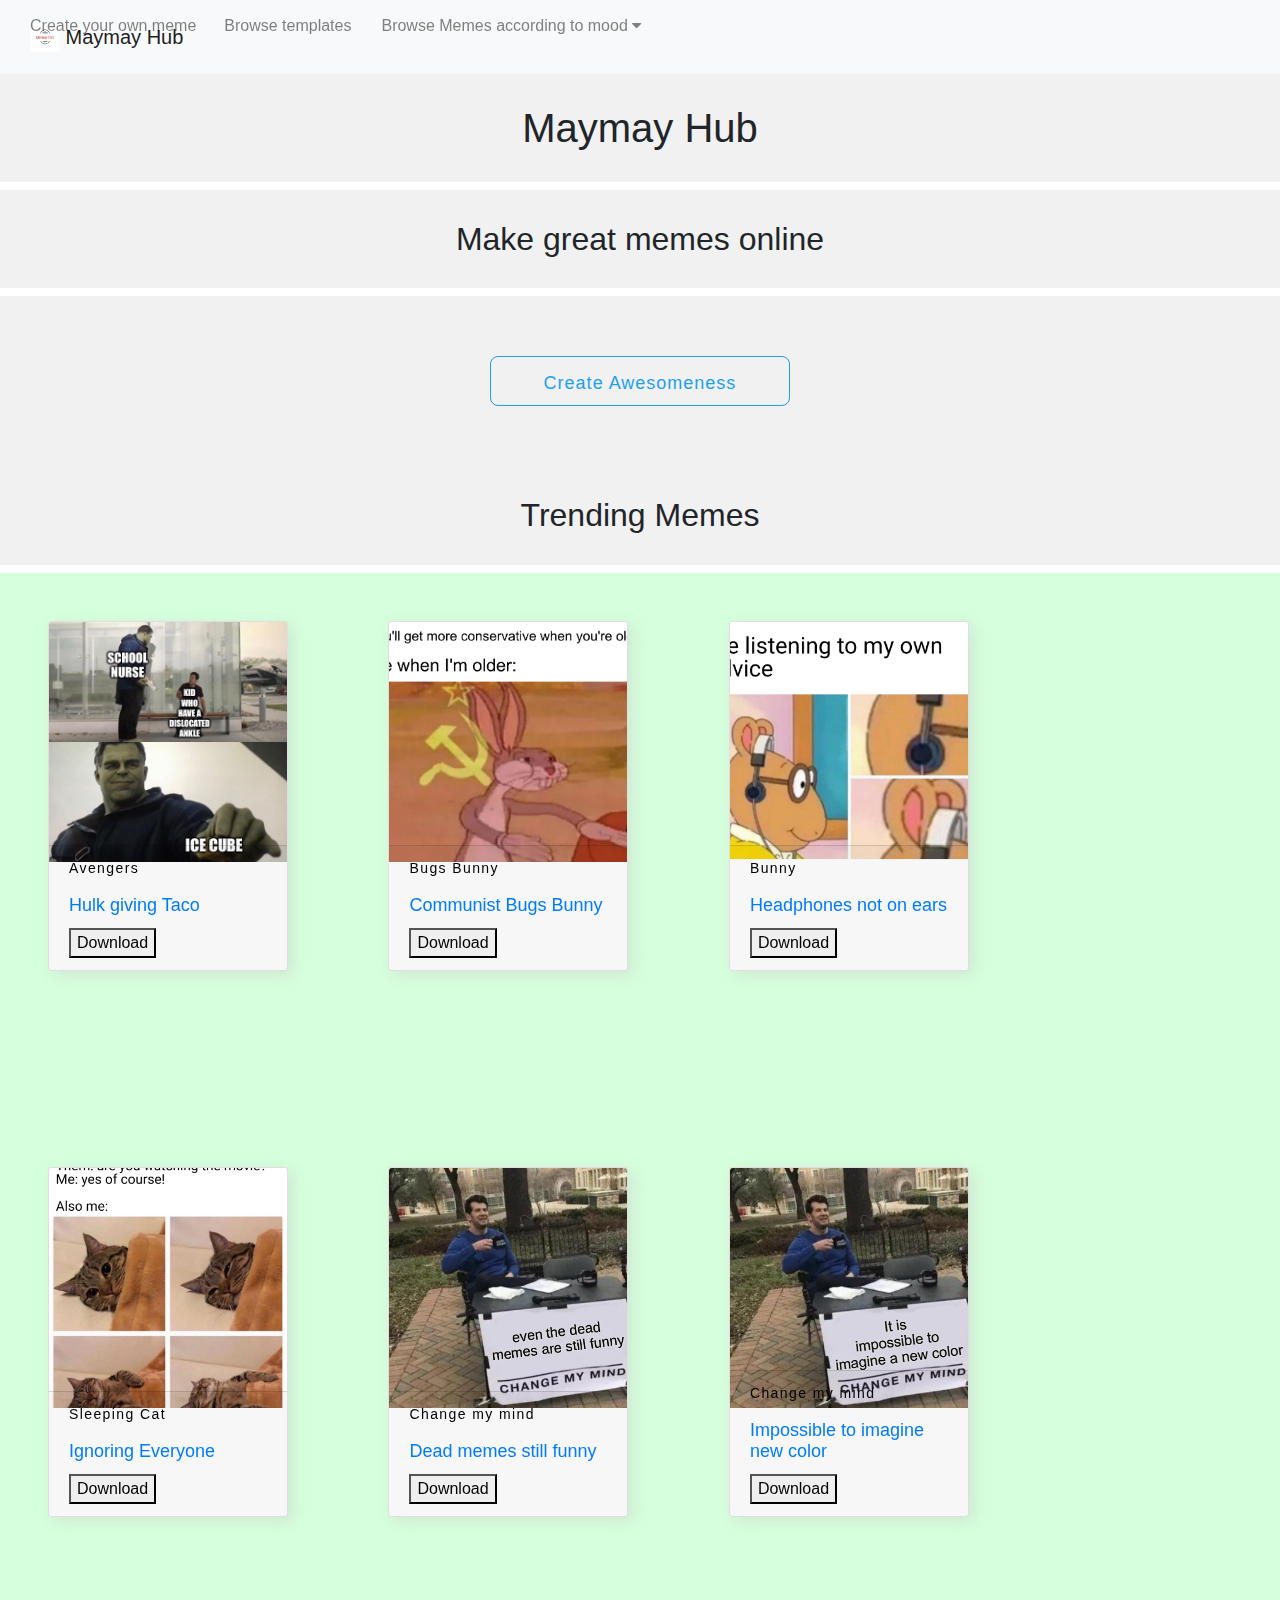
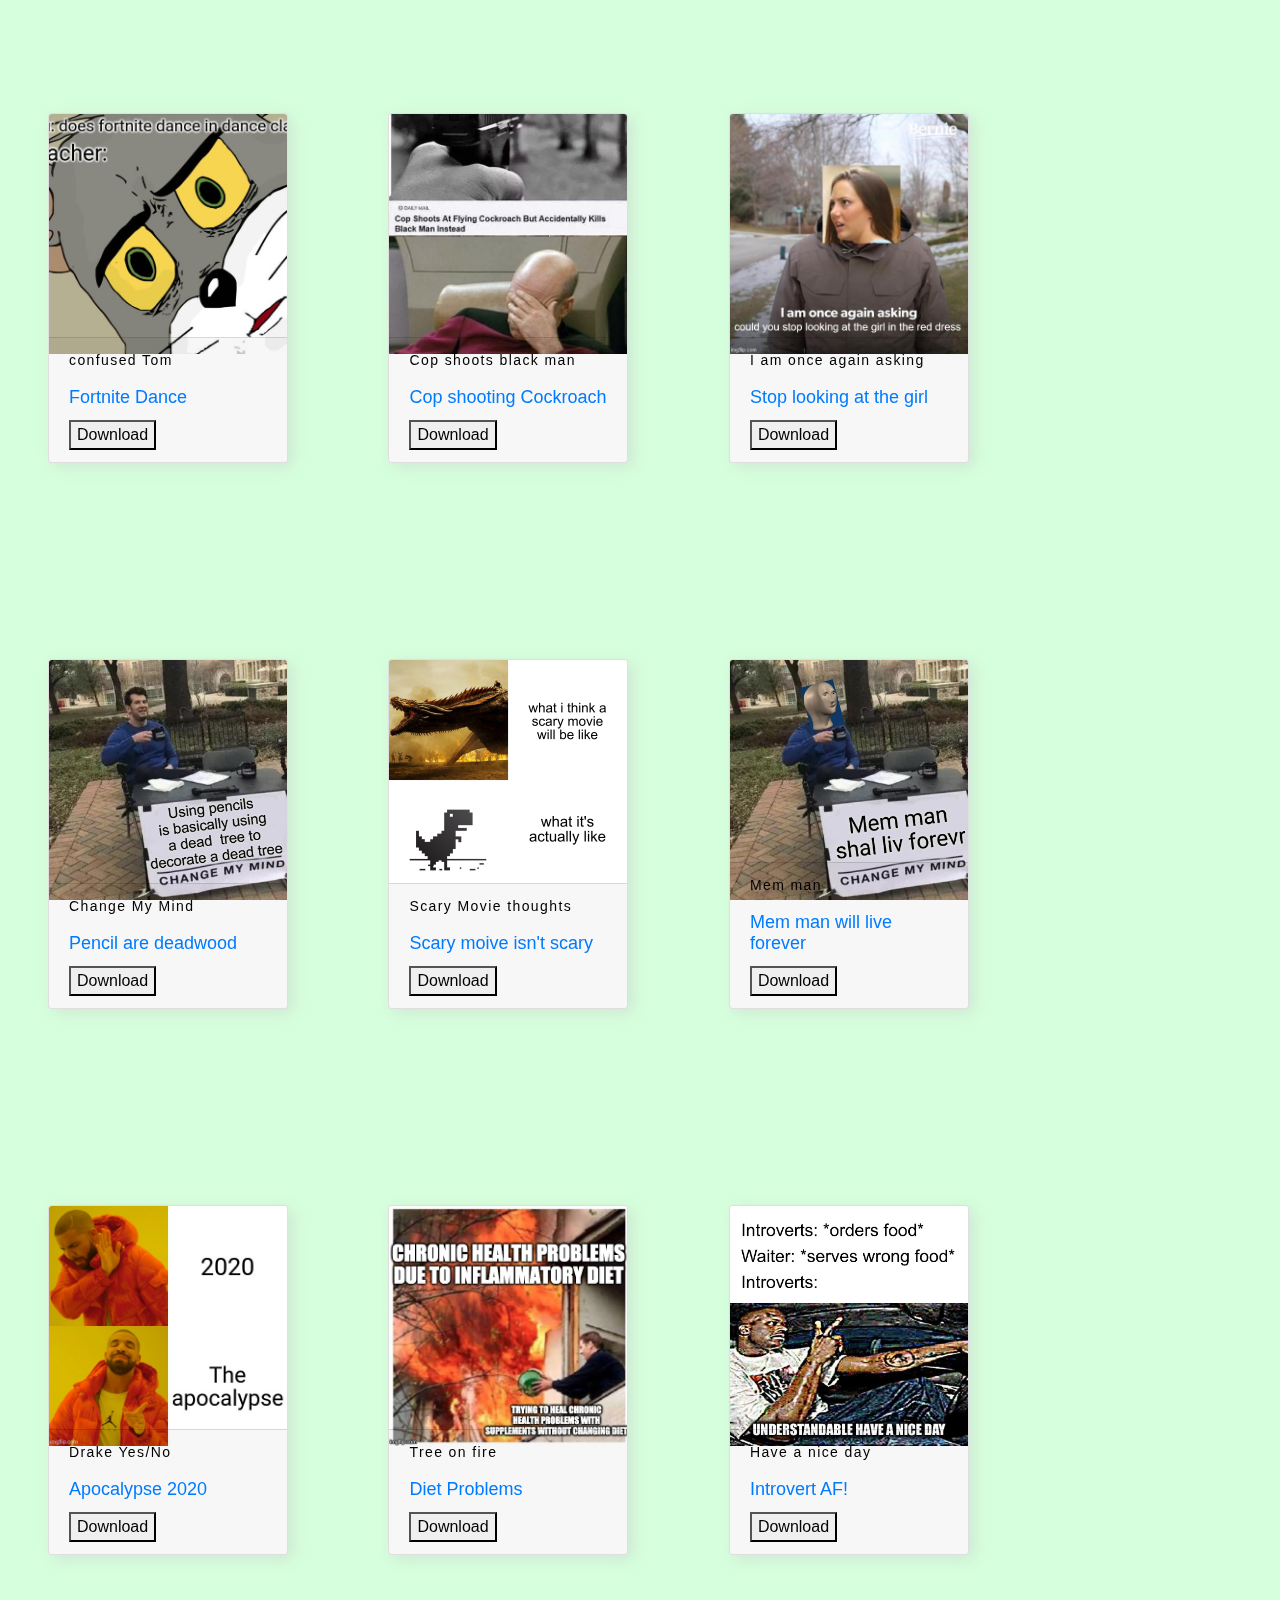
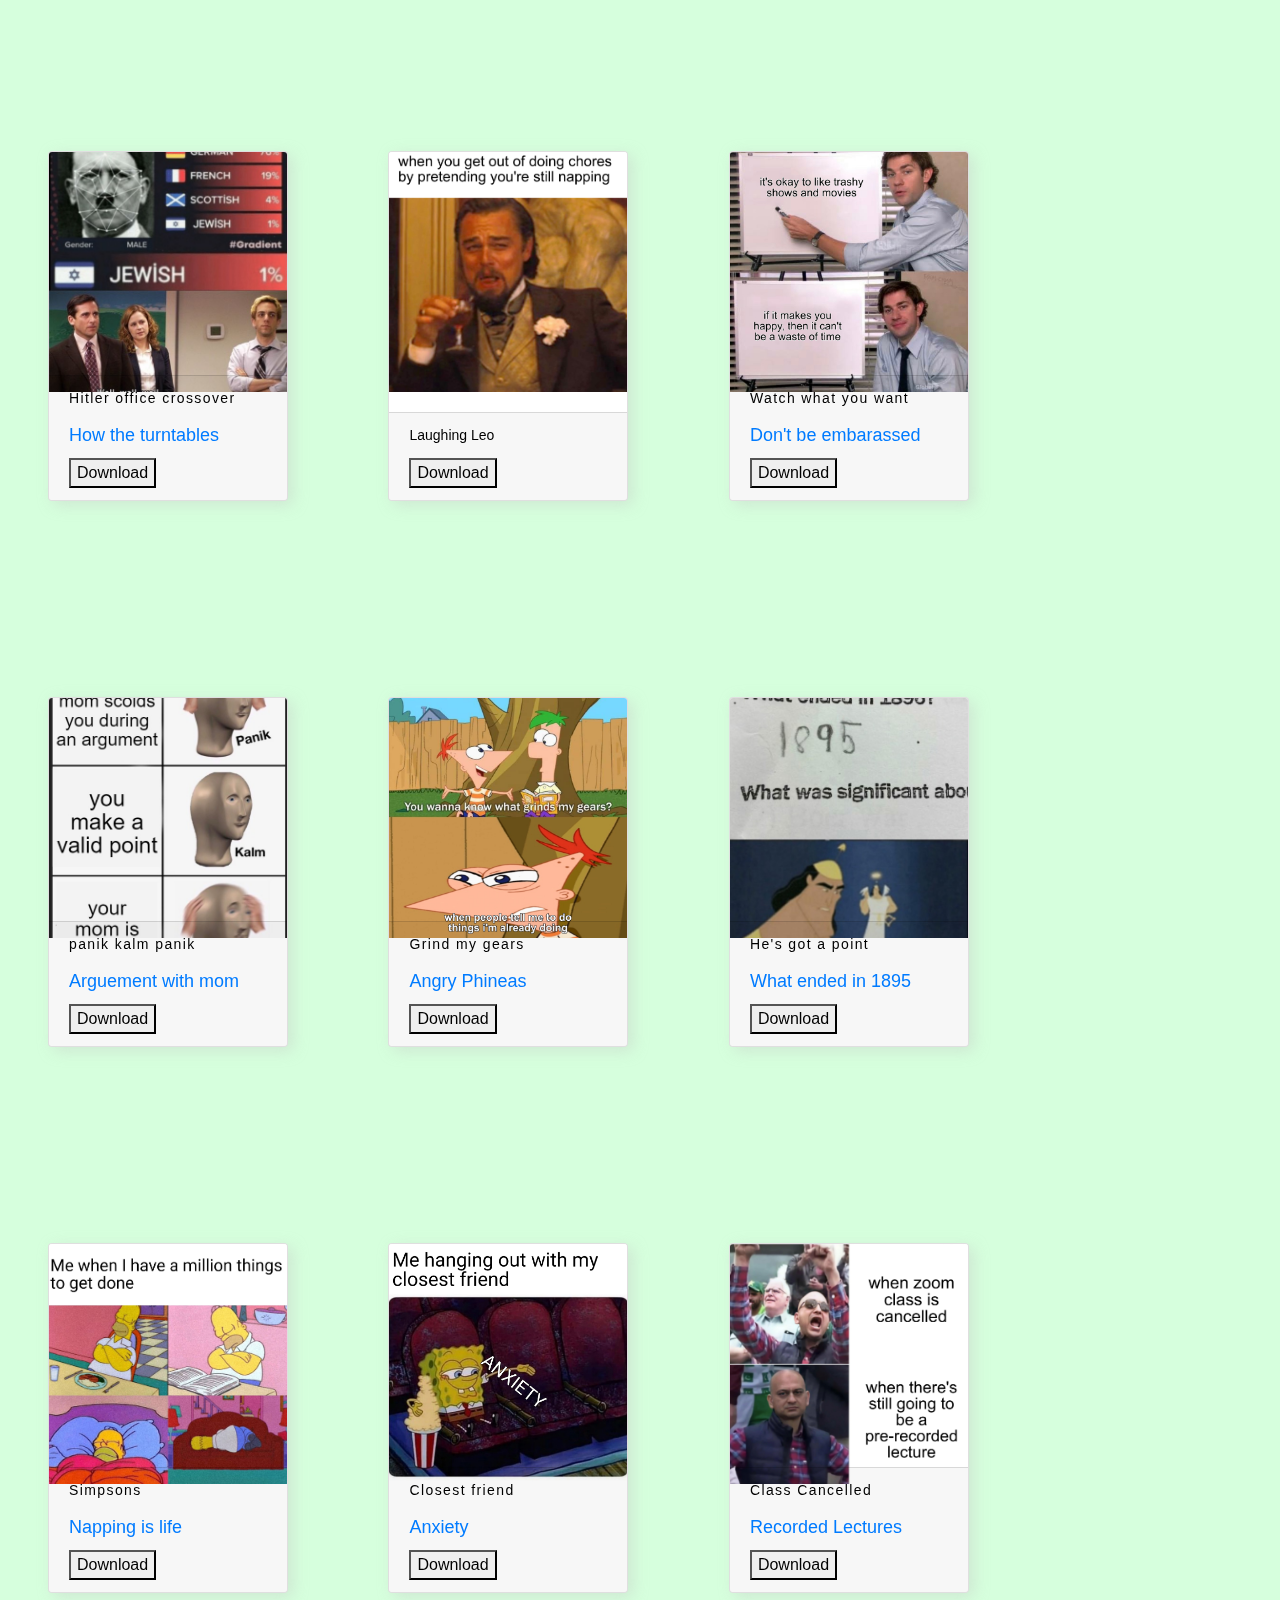
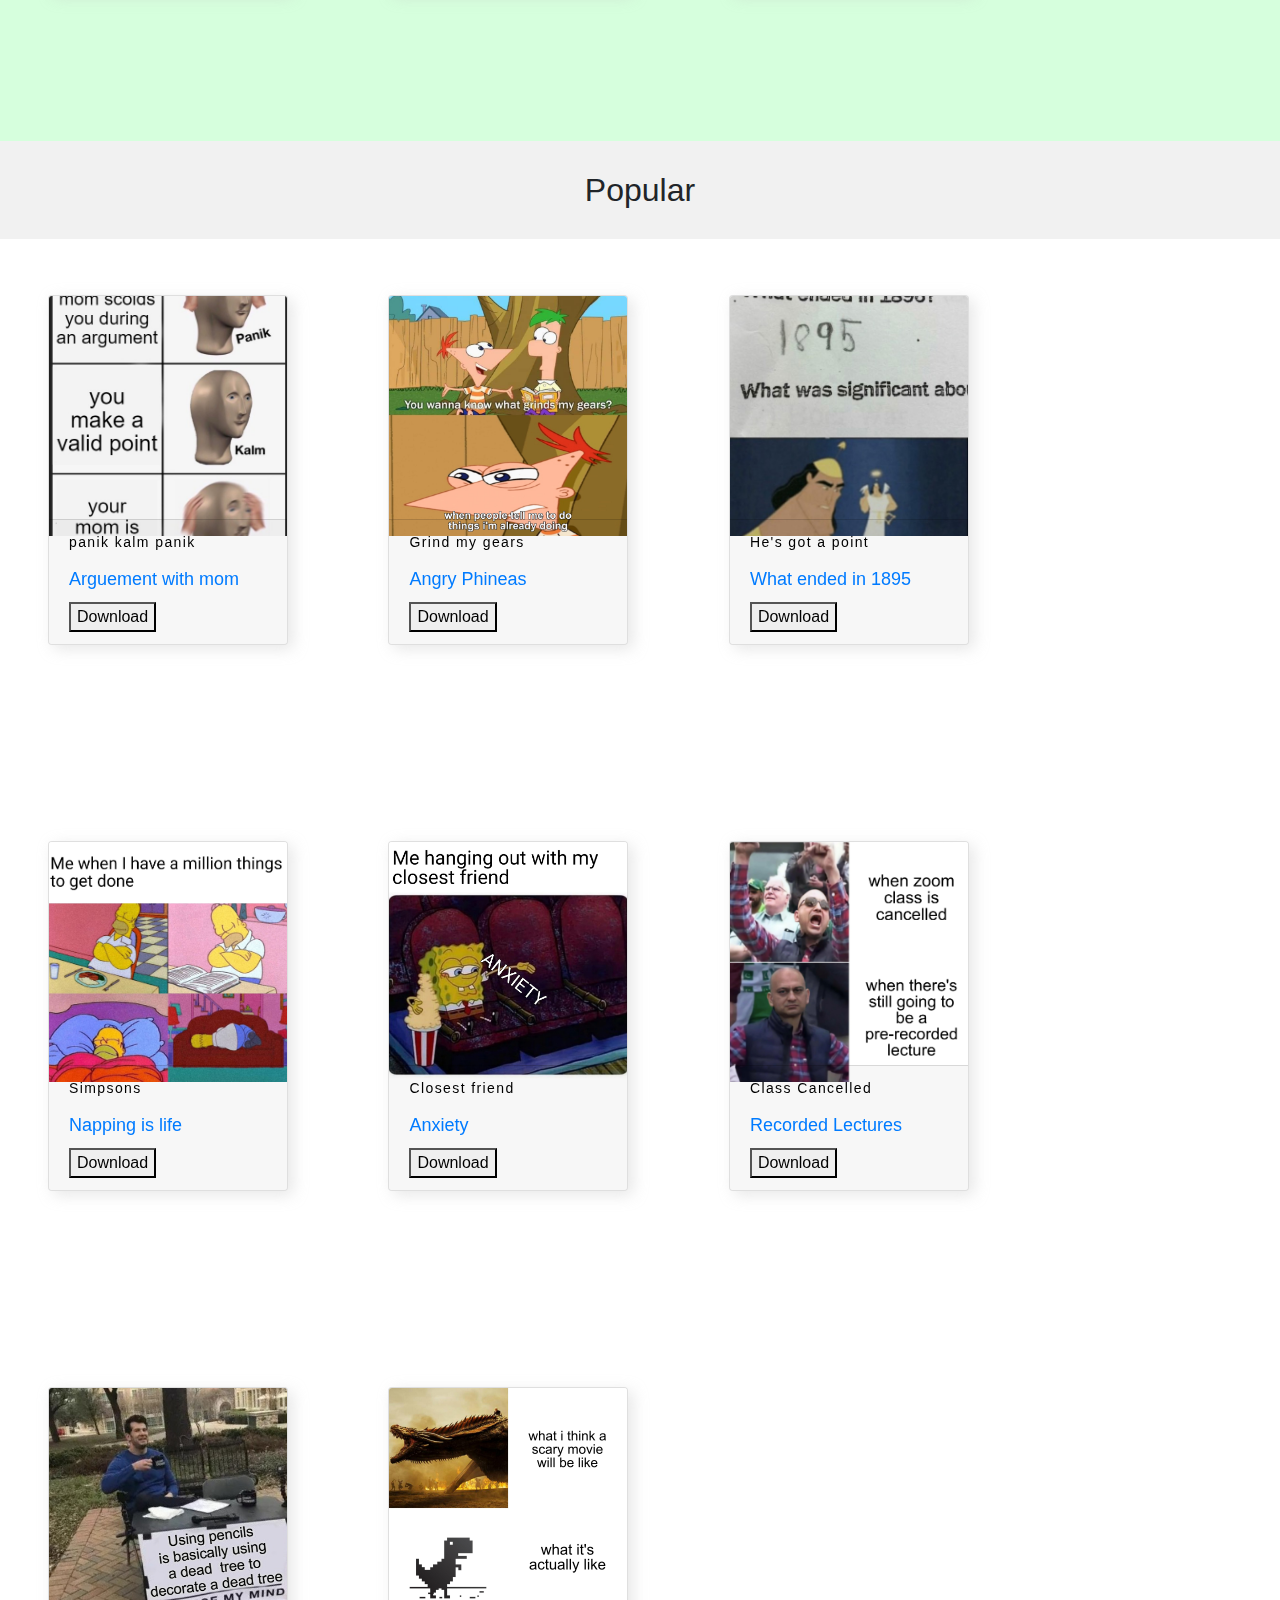
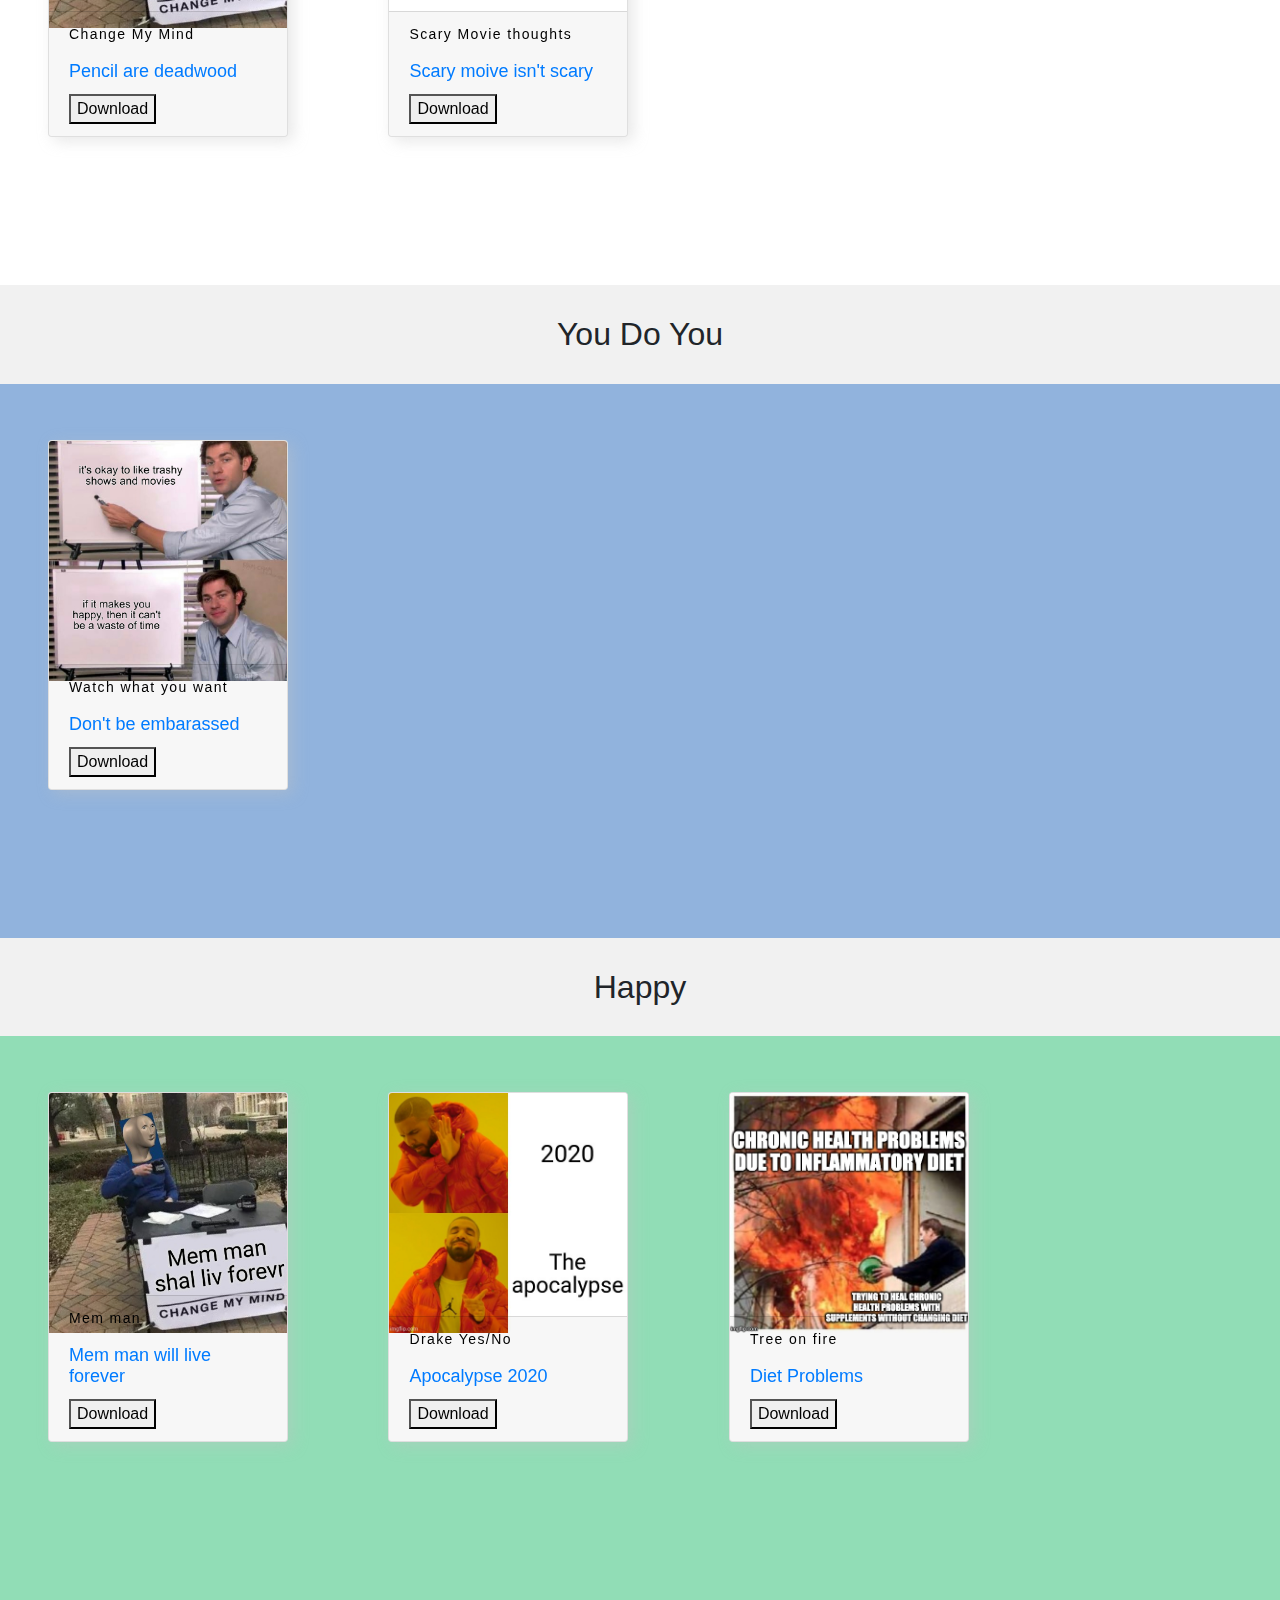
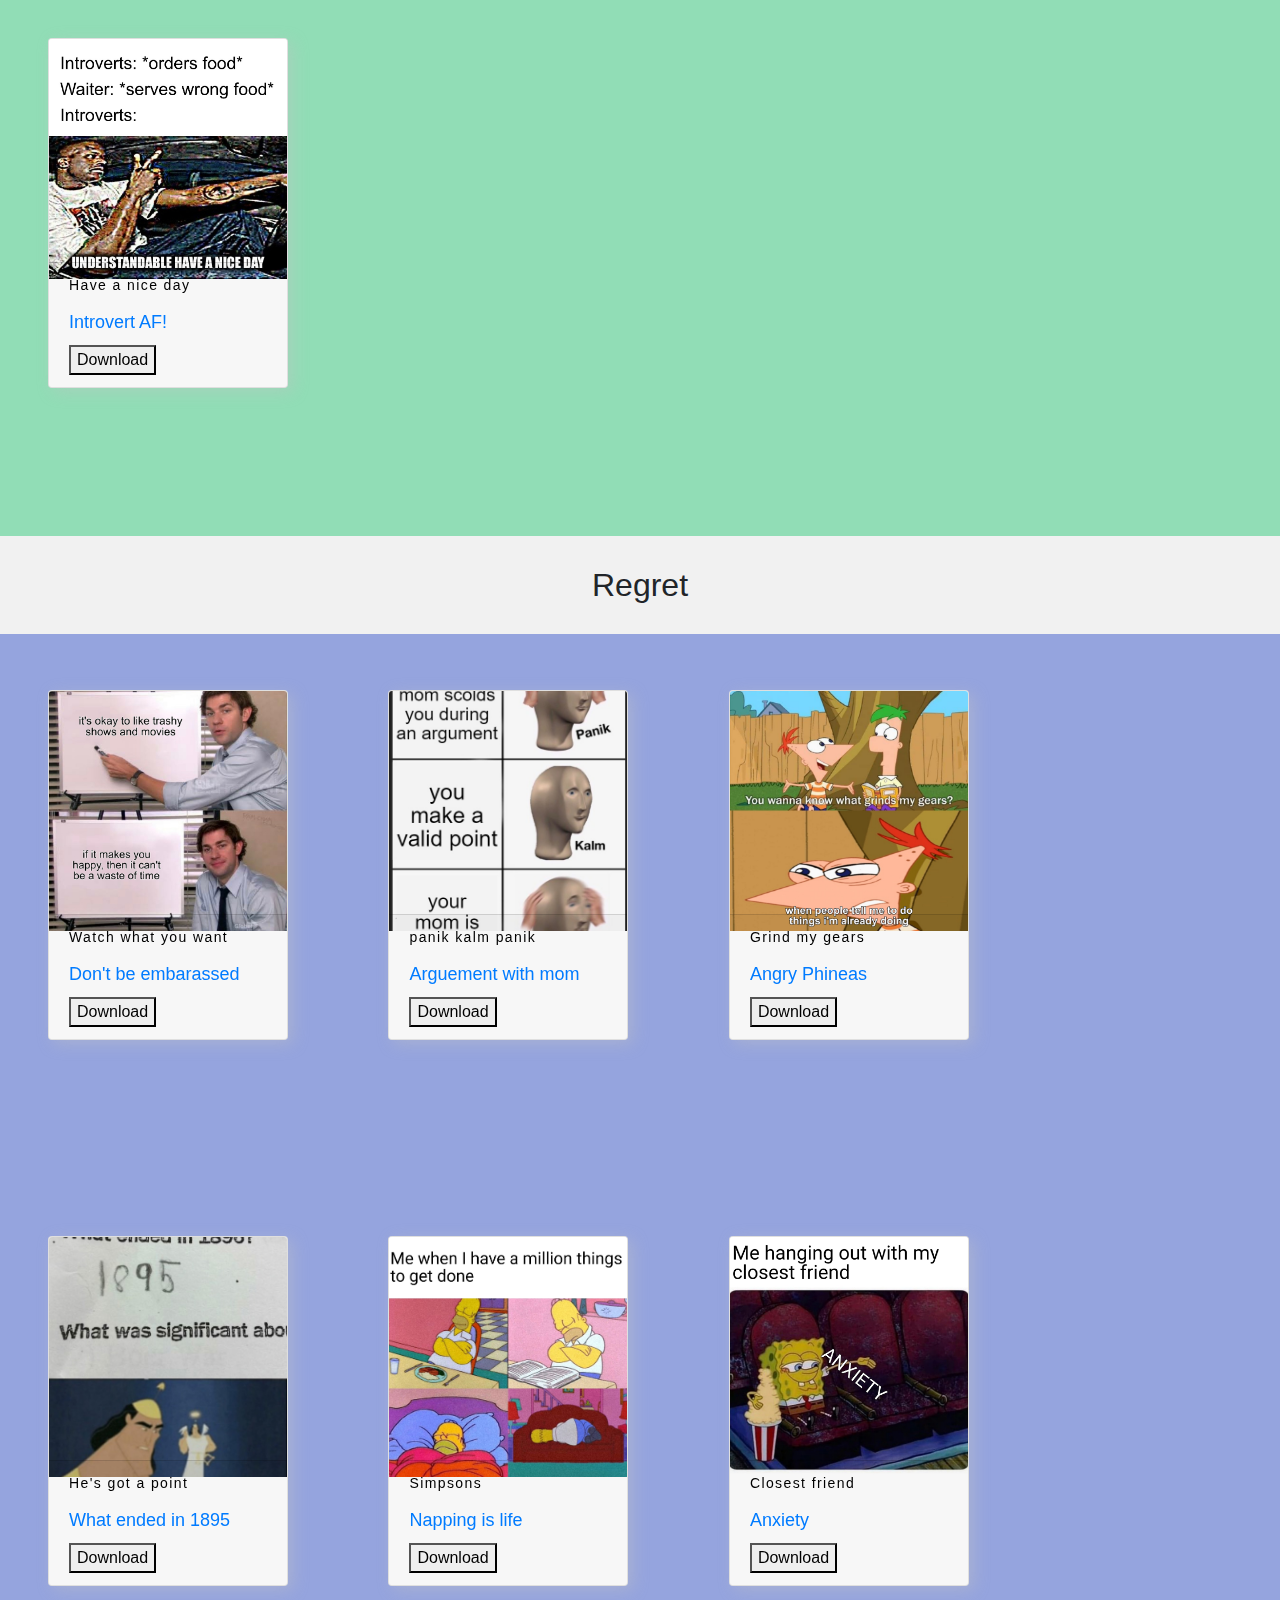
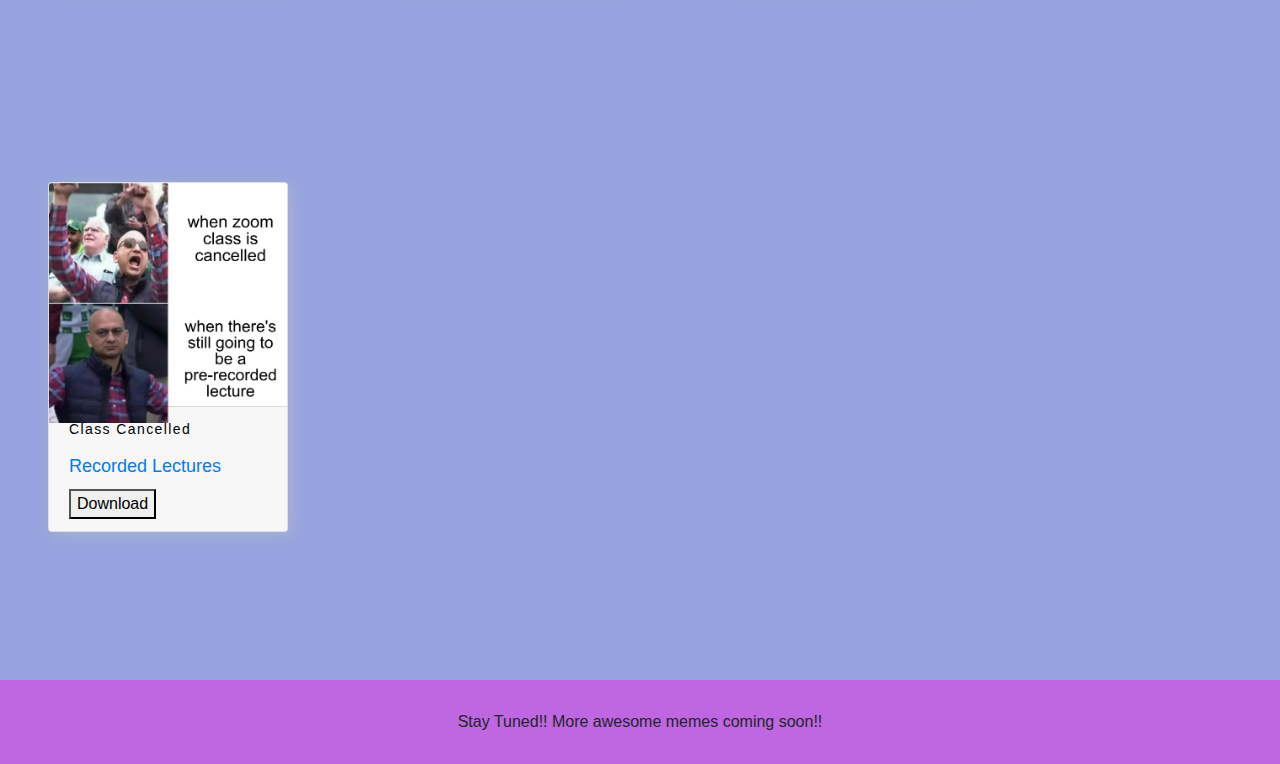
<file: index.html>
<!DOCTYPE html>
<html lang="en">

<head>
  <meta charset="UTF-8">
  <meta name="viewport" content="width=device-width, initial-scale=1.0">
  <title> Maymay Hub
  </title>
  <link rel="icon" href="logo.png">
  <link rel="stylesheet" href="index.css">
  <!-- Load font awesome icons -->
  <link rel="stylesheet" href="https://cdnjs.cloudflare.com/ajax/libs/font-awesome/4.7.0/css/font-awesome.min.css">
  <script type="text/javascript" src="index.js">

  </script>
  <!-- CSS only -->
  <link rel="stylesheet" href="https://stackpath.bootstrapcdn.com/bootstrap/4.5.2/css/bootstrap.min.css" integrity="sha384-JcKb8q3iqJ61gNV9KGb8thSsNjpSL0n8PARn9HuZOnIxN0hoP+VmmDGMN5t9UJ0Z" crossorigin="anonymous">

  <!-- JS, Popper.js, and jQuery -->
  <script src="https://code.jquery.com/jquery-3.5.1.slim.min.js" integrity="sha384-DfXdz2htPH0lsSSs5nCTpuj/zy4C+OGpamoFVy38MVBnE+IbbVYUew+OrCXaRkfj" crossorigin="anonymous"></script>
  <script src="https://cdn.jsdelivr.net/npm/popper.js@1.16.1/dist/umd/popper.min.js" integrity="sha384-9/reFTGAW83EW2RDu2S0VKaIzap3H66lZH81PoYlFhbGU+6BZp6G7niu735Sk7lN" crossorigin="anonymous"></script>
  <script src="https://stackpath.bootstrapcdn.com/bootstrap/4.5.2/js/bootstrap.min.js" integrity="sha384-B4gt1jrGC7Jh4AgTPSdUtOBvfO8shuf57BaghqFfPlYxofvL8/KUEfYiJOMMV+rV" crossorigin="anonymous"></script>
</head>

<body>
  <!-- Code for the navbar -->
<div class="color">
  <nav class="navbar navbar-expand-lg navbar-light bg-light " id="navbar">
    <a class="navbar-brand" href="#">
      <img src="logo.PNG" width="30" height="30" class="d-inline-block align-top" alt="" loading="lazy">
      Maymay Hub
    </a> <br>
    <button class="navbar-toggler" type="button" data-toggle="collapse" data-target="#navbarNavAltMarkup" aria-controls="navbarNavAltMarkup" aria-expanded="false" aria-label="Toggle navigation">
      <span class="navbar-toggler-icon"></span>
    </button>
    <div class="collapse navbar-collapse sticky" id="navbarNavAltMarkup">
      <div class="navbar-nav">
        <a class="nav-link " href="editor.html">Create your own meme</a>
        <a class="nav-link" href="templates.html">Browse templates</a>
        <div class="subnav">
          <button class="subnavbtn">Browse Memes according to mood <i class="fa fa-caret-down"></i></button>
          <div class="subnav-content">
            <a href="#trendingmemes">Top Memes</a>
            <a href="#popular">Popular</a>
            <a href="#youdoyou">You Do You</a>
            <a href="#happy">Happy</a>
            <a href="#regret">Regret</a>

          </div>
        </div>
  </div>
  </li>
  </div>
  </nav>
  </div>
  <!-- Navbar Code ends  -->
  <!-- Body begins -->
  <h1 class="header">Maymay Hub</h1>
  <h2 class="header">Make great memes online</h2>
  <div class="div-animate header">
  <a href = "editor.html">
      <button class="button-animate" type="button" name="button" >Create Awesomeness
      <span></span></button>
  </a>
  </div>
  <h2 class="header" id="trendingmemes">Trending Memes</h2>
  <!--Cards for the trending memes  -->
  <div class="div-card-bg">
    <div class="div-card">
      <div class="card-row">
        <div class="card">
          <img class="card-image" src="avengers.jpg" alt="Hulk giving Taco">
          <div class="card-footer">
            <a href="avengers.jpg">
            <p class="card-text">Avengers</p>
            <h3 class="card-title">Hulk giving Taco</h3></a>
            <a href="avengers.jpg" Download>
            <button type="button" name="button">Download</button>
          </a></div>
        </div>
      </div>
    </div>
    <div class="div-card">
      <div class="card-row">
        <div class="card">
          <img class="card-image" src="bugs bunny.jpeg" alt="Communist bugs bunny">
          <div class="card-footer">
            <a href="bugs bunny.jpg">
            <p class="card-text">Bugs Bunny</p>
            <h3 class="card-title">Communist Bugs Bunny</h3></a>
            <a href="bugs bunny.jpeg" Download>
            <button type="button" name="button">Download</button>
          </a>
          </div>
        </div>
      </div>
    </div>
    <div class="div-card">
      <div class="card-row">
        <div class="card">
          <img class="card-image" src="bunny.jpg" alt="Headphones not on ears">
          <div class="card-footer">
            <a href="bunny.jpg">
            <p class="card-text">Bunny</p>
            <h3 class="card-title">Headphones not on ears</h3></a>
            <a href="bunny.jpg" Download>
            <button type="button" name="button">Download</button>
          </a>
          </div>
        </div>
      </div>
    </div>
    <div class="div-card">
      <div class="card-row">
        <div class="card">
          <img class="card-image" src="cat sleeping.jpg" alt="Sleeping Cat">
          <div class="card-footer">
            <a href="cat sleeping.jpg">
            <p class="card-text">Sleeping Cat</p>
            <h3 class="card-title">Ignoring Everyone</h3></a>
            <a href="cat sleeping.jpg" Download>
            <button type="button" name="button">Download</button>
          </a>
          </div>
        </div>
      </div>
    </div>
    <div class="div-card">
      <div class="card-row">
        <div class="card">
          <img class="card-image" src="change my mind 2.jpg" alt="change my mind">
          <div class="card-footer">
            <a href="change my mind 2.jpg">
            <p class="card-text">Change my mind</p>
            <h3 class="card-title">Dead memes still funny</h3></a>
            <a href="change my mind 2.jpg" Download>
            <button type="button" name="button">Download</button>
          </a>
          </div>
        </div>
      </div>
    </div>
    <div class="div-card">
      <div class="card-row">
        <div class="card">
          <img class="card-image" src="change my mind.jpg" alt="change my mind">
          <div class="card-footer">
            <a href="change my mind.jpg">
            <p class="card-text">Change my mind</p>
            <h3 class="card-title">Impossible to imagine new color</h3></a>
            <a href="change my mind.jpg" Download>
            <button type="button" name="button">Download</button>
          </a>
          </div>
        </div>
      </div>
    </div>
    <div class="div-card">
      <div class="card-row">
        <div class="card">
          <img class="card-image" src="confused tom 1.jpg">
          <div class="card-footer">
            <a href="confused tom 1.jpg">
            <p class="card-text">confused Tom</p>
            <h3 class="card-title">Fortnite Dance</h3></a>
            <a href="confused tom 1.jpg" Download>
            <button type="button" name="button">Download</button>
          </a>
          </div>
        </div>
      </div>
    </div>
    <div class="div-card">
      <div class="card-row">
        <div class="card">
          <img class="card-image" src="cop shoots.jpg" alt="Cop shoots man">
          <div class="card-footer">
            <a href="cop shoots.jpg">
            <p class="card-text">Cop shoots black man</p>
            <h3 class="card-title">Cop shooting Cockroach</h3> </a>
            <a href="cop shoots.jpg" Download>
            <button type="button" name="button">Download</button>
          </a>
          </div>
        </div>
      </div>
    </div>
    <div class="div-card">
      <div class="card-row">
        <div class="card">
          <img class="card-image" src="crossover.jpg" alt="crossover meme">
          <div class="card-footer">
            <a href="crossover.jpg">
            <p class="card-text">I am once again asking</p>
            <h3 class="card-title">Stop looking at the girl</h3> </a>
            <a href="crossover.jpg" Download>
            <button type="button" name="button">Download</button>
          </a>
          </div>
        </div>
      </div>
    </div>
    <div class="div-card">
      <div class="card-row">
        <div class="card">
          <img class="card-image" src="deadwood.jpg" alt="deadwood">
          <div class="card-footer">
            <a href="deadwood.jpg">
            <p class="card-text">Change My Mind</p>
            <h3 class="card-title">Pencil are deadwood</h3> </a>
            <a href="deadwood.jpg" Download>
            <button type="button" name="button">Download</button>
          </a>
          </div>
        </div>
      </div>
    </div>
    <div class="div-card">
      <div class="card-row">
        <div class="card">
          <img class="card-image" src="dinosaur.jpeg" alt="dinosaur meme">
          <div class="card-footer">
            <a href="dinosaur.jpeg">
            <p class="card-text">Scary Movie thoughts</p>
            <h3 class="card-title">Scary moive isn't scary</h3> </a>
            <a href="dinosaur.jpeg" Download>
            <button type="button" name="button">Download</button>
          </a>
          </div>
        </div>
      </div>
    </div>
    <div class="div-card">
      <div class="card-row">
        <div class="card">
          <img class="card-image" src="mem man.jpg">
          <div class="card-footer">
            <a href="mem man.jpg">
            <p class="card-text">Mem man</p>
            <h3 class="card-title">Mem man will live forever</h3> </a>
            <a href="mem man.jpg" Download>
            <button type="button" name="button">Download</button>
          </a>
          </div>
        </div>
      </div>
    </div>
    <div class="div-card">
      <div class="card-row">
        <div class="card">
          <img class="card-image" src="drake2020.jpg" alt="Drake Yes/No">
          <div class="card-footer">
            <a href="drake2020.jpg">
            <p class="card-text">Drake Yes/No</p>
            <h3 class="card-title">Apocalypse 2020</h3> </a>
            <a href="drake2020.jpg" Download>
            <button type="button" name="button">Download</button>
          </a>
          </div>
        </div>
      </div>
    </div>
    <div class="div-card">
      <div class="card-row">
        <div class="card">
          <img class="card-image" src="fire.jpg" alt="fire">
          <div class="card-footer">
            <a href="fire.jpg">
            <p class="card-text">Tree on fire</p>
            <h3 class="card-title">Diet Problems</h3> </a>
            <a href="fire.jpg" Download>
            <button type="button" name="button">Download</button>
          </a>
          </div>
        </div>
      </div>
    </div>
    <div class="div-card">
      <div class="card-row">
        <div class="card">
          <img class="card-image" src="have a nice day.jpg" alt="have a nice day">
          <div class="card-footer">
            <a href="have a nice day.jpg">
            <p class="card-text">Have a nice day</p>
            <h3 class="card-title">Introvert AF!</h3> </a>
            <a href="have a nice day.jpg" Download>
            <button type="button" name="button">Download</button>
          </a>
          </div>
        </div>
      </div>
    </div>
    <div class="div-card">
      <div class="card-row">
        <div class="card">
          <img class="card-image" src="hitler office.jpg" alt="Hitler office crossover">
          <div class="card-footer">
            <a href="hitler office.jpg">
            <p class="card-text">Hitler office crossover</p>
            <h3 class="card-title">How the turntables</h3> </a>
            <a href="hitler office.jpg" Download>
            <button type="button" name="button">Download</button>
          </a>
          </div>
        </div>
      </div>
    </div>
    <div class="div-card">
      <div class="card-row">
        <div class="card">
          <img class="card-image" src="laughing leo.jpeg" alt="laughing leo">
          <div class="card-footer">
            <a href="laughing leo.jpeg">
            <p class="card-text">Laughing Leo</p> </a>
            <h3 class="card-title"></h3>
            <a href="laughing leo.jpg" Download>
            <button type="button" name="button">Download</button>
          </a>
          </div>
        </div>
      </div>
    </div>
    <div class="div-card">
      <div class="card-row">
        <div class="card">
          <img class="card-image" src="office jim.jpeg">
          <div class="card-footer">
            <a href="office jim.jpeg">
            <p class="card-text">Watch what you want</p>
            <h3 class="card-title">Don't be embarassed</h3> </a>
            <a href="office jim.jpeg" Download>
            <button type="button" name="button">Download</button>
          </a>
          </div>
        </div>
      </div>
    </div>
    <div class="div-card">
      <div class="card-row">
        <div class="card">
          <img class="card-image" src="panik kalm panik.jpg" alt="panik kalm panik">
          <div class="card-footer">
            <a href="panik kalm panik.jpg">
            <p class="card-text">panik kalm panik</p>
            <h3 class="card-title">Arguement with mom</h3> </a>
            <a href="panik kalm panik.jpg" Download>
            <button type="button" name="button">Download</button>
          </a>
          </div>
        </div>
      </div>
    </div>
    <div class="div-card">
      <div class="card-row">
        <div class="card">
          <img class="card-image" src="phineasferb.jpeg" alt="Angry Phineas">
          <div class="card-footer">
            <a href="phineasferb.jpeg">
            <p class="card-text">Grind my gears</p>
            <h3 class="card-title">Angry Phineas</h3> </a>
            <a href="phineasferb.jpeg" Download>
            <button type="button" name="button">Download</button>
          </a>
          </div>
        </div>
      </div>
    </div>
    <div class="div-card">
      <div class="card-row">
        <div class="card">
          <img class="card-image" src="point.jpg" alt="point">
          <div class="card-footer">
            <a href="point.jpg">
            <p class="card-text">He's got a point</p>
            <h3 class="card-title">What ended in 1895</h3> </a>
            <a href="point.jpg" Download>
            <button type="button" name="button">Download</button>
          </a>
          </div>
        </div>
      </div>
    </div>
    <div class="div-card">
      <div class="card-row">
        <div class="card">
          <img class="card-image" src="simpsons.jpg" alt="simpsons">
          <div class="card-footer">
            <a href="simpsons.jpg">
            <p class="card-text">Simpsons</p>
            <h3 class="card-title">Napping is life</h3> </a>
            <a href="simpsons.jpg" Download>
            <button type="button" name="button">Download</button>
          </a>
          </div>
        </div>
      </div>
    </div>
    <div class="div-card">
      <div class="card-row">
        <div class="card">
          <img class="card-image" src="spongebob theatre.jpg" alt="spongebob theatre">
          <div class="card-footer">
            <a href="spongebob theatre.jpg">
            <p class="card-text">Closest friend</p>
            <h3 class="card-title">Anxiety</h3> </a>
            <a href="sponegebob theatre.jpg" Download>
            <button type="button" name="button">Download</button>
          </a>
          </div>
        </div>
      </div>
    </div>
    <div class="div-card">
      <div class="card-row">
        <div class="card">
          <img class="card-image" src="taklu man.jpeg" alt="taklu man">
          <div class="card-footer">
            <a href="taklu man.jpeg">
            <p class="card-text">Class Cancelled</p>
            <h3 class="card-title">Recorded Lectures</h3> </a>
            <a href="taklu man.jpeg" Download>
            <button type="button" name="button">Download</button>
          </a>
          </div>
        </div>
      </div>
    </div>
  </div>
  <!-- Popular memes -->
  <div class="div-card-bg1">
    <h2 class="header" id="popular">Popular</h2>
    <div class="div-card">
      <div class="card-row">
        <div class="card">
          <img class="card-image" src="panik kalm panik.jpg" alt="panik kalm panik">
          <div class="card-footer">
            <a href="panik kalm panik.jpg">
            <p class="card-text">panik kalm panik</p>
            <h3 class="card-title">Arguement with mom</h3> </a>
            <a href="panik kalm panik.jpg" Download>
            <button type="button" name="button">Download</button>
          </a>
          </div>
        </div>
      </div>
    </div>
    <div class="div-card">
      <div class="card-row">
        <div class="card">
          <img class="card-image" src="phineasferb.jpeg" alt="Angry Phineas">
          <div class="card-footer">
            <a href="phineasferb.jpeg">
            <p class="card-text">Grind my gears</p>
            <h3 class="card-title">Angry Phineas</h3> </a>
            <a href="phineasferb.jpeg" Download>
            <button type="button" name="button">Download</button>
          </a>
          </div>
        </div>
      </div>
    </div>
    <div class="div-card">
      <div class="card-row">
        <div class="card">
          <img class="card-image" src="point.jpg" alt="point">
          <div class="card-footer">
            <a href="point.jpg">
            <p class="card-text">He's got a point</p>
            <h3 class="card-title">What ended in 1895</h3> </a>
            <a href="point.jpg" Download>
            <button type="button" name="button">Download</button>
          </a>
          </div>
        </div>
      </div>
    </div>
    <div class="div-card">
      <div class="card-row">
        <div class="card">
          <img class="card-image" src="simpsons.jpg" alt="simpsons">
          <div class="card-footer">
            <a href="simpsons.jpg">
            <p class="card-text">Simpsons</p>
            <h3 class="card-title">Napping is life</h3> </a>
            <a href="simpsons.jpg" Download>
            <button type="button" name="button">Download</button>
          </a>
          </div>
        </div>
      </div>
    </div>
    <div class="div-card">
      <div class="card-row">
        <div class="card">
          <img class="card-image" src="spongebob theatre.jpg" alt="spongebob theatre">
          <div class="card-footer">
            <a href="spongebob theatre.jpg">
            <p class="card-text">Closest friend</p>
            <h3 class="card-title">Anxiety</h3> </a>
            <a href="sponegebob theatre.jpg" Download>
            <button type="button" name="button">Download</button>
          </a>
          </div>
        </div>
      </div>
    </div>
    <div class="div-card">
      <div class="card-row">
        <div class="card">
          <img class="card-image" src="taklu man.jpeg" alt="taklu man">
          <div class="card-footer">
            <a href="taklu man.jpeg">
            <p class="card-text">Class Cancelled</p>
            <h3 class="card-title">Recorded Lectures</h3> </a>
            <a href="taklu man.jpeg" Download>
            <button type="button" name="button">Download</button>
          </a>
          </div>
        </div>
      </div>
    </div>
    <div class="div-card">
      <div class="card-row">
        <div class="card">
          <img class="card-image" src="deadwood.jpg" alt="deadwood">
          <div class="card-footer">
            <a href="deadwood0.jpg">
            <p class="card-text">Change My Mind</p>
            <h3 class="card-title">Pencil are deadwood</h3> </a>
            <a href="deadwood.jpg" Download>
            <button type="button" name="button">Download</button>
          </a>
          </div>
        </div>
      </div>
    </div>
    <div class="div-card">
      <div class="card-row">
        <div class="card">
          <img class="card-image" src="dinosaur.jpeg" alt="dinosaur meme">
          <div class="card-footer">
            <a href="dinosaur.jpeg">
            <p class="card-text">Scary Movie thoughts</p>
            <h3 class="card-title">Scary moive isn't scary</h3> </a>
            <a href="dinosaur.jpeg" Download>
            <button type="button" name="button">Download</button>
          </a>
          </div>
        </div>
      </div>
    </div>
  </div>
<!-- you do you -->
<div class="div-card-bg2">
<h2 class="header" id="youdoyou">You Do You</h2>
<div class="div-card">
  <div class="card-row">
    <div class="card">
      <img class="card-image" src="office jim.jpeg">
      <div class="card-footer">
        <a href="office jim.jpeg">
        <p class="card-text">Watch what you want</p>
        <h3 class="card-title">Don't be embarassed</h3> </a>
        <a href="office jim.jpeg" Download>
        <button type="button" name="button">Download</button>
      </a>
      </div>
    </div>
  </div>
</div>
</div>
<!-- happy -->
<div class="div-card-bg3">
<h2 class="header" id="happy">Happy</h2>
<div class="div-card">
  <div class="card-row">
    <div class="card">
      <img class="card-image" src="mem man.jpg">
      <div class="card-footer">
        <a href="mem man.jpg">
        <p class="card-text">Mem man</p>
        <h3 class="card-title">Mem man will live forever</h3> </a>
        <a href="mem man.jpg" Download>
        <button type="button" name="button">Download</button>
      </a>
      </div>
    </div>
  </div>
</div>
<div class="div-card">
  <div class="card-row">
    <div class="card">
      <img class="card-image" src="drake2020.jpg" alt="Drake Yes/No">
      <div class="card-footer">
        <a href="drake2020.jpg">
        <p class="card-text">Drake Yes/No</p>
        <h3 class="card-title">Apocalypse 2020</h3></a>
        <a href="drake2020.jpg" Download>
        <button type="button" name="button">Download</button>
      </a>
      </div>
    </div>
  </div>
</div>
<div class="div-card">
  <div class="card-row">
    <div class="card">
      <img class="card-image" src="fire.jpg" alt="fire">
      <div class="card-footer">
        <a href="fire.jpg">
        <p class="card-text">Tree on fire</p>
        <h3 class="card-title">Diet Problems</h3> </a>
        <a href="fire.jpg" Download>
        <button type="button" name="button">Download</button>
      </a>
      </div>
    </div>
  </div>
</div>
<div class="div-card">
  <div class="card-row">
    <div class="card">
      <img class="card-image" src="have a nice day.jpg" alt="have a nice day">
      <div class="card-footer">
        <a href="have a nice day.jpg">
        <p class="card-text">Have a nice day</p>
        <h3 class="card-title">Introvert AF!</h3> </a>
        <a href="have a nice day.jpg" Download>
        <button type="button" name="button">Download</button>
      </a>
      </div>
    </div>
  </div>
</div>
</div>
<!-- Regret -->
<div class="div-card-bg4">
<h2 class="header" id="regret">Regret</h2>
<div class="div-card">
  <div class="card-row">
    <div class="card">
      <img class="card-image" src="office jim.jpeg">
      <div class="card-footer">
        <a href="office jim.jpeg">
        <p class="card-text">Watch what you want</p>
        <h3 class="card-title">Don't be embarassed</h3> </a>
        <a href="office jim.jpeg" Download>
        <button type="button" name="button">Download</button>
      </a>
      </div>
    </div>
  </div>
</div>
<div class="div-card">
  <div class="card-row">
    <div class="card">
      <img class="card-image" src="panik kalm panik.jpg" alt="panik kalm panik">
      <div class="card-footer">
        <a href="panik kalm panik.jpg">
        <p class="card-text">panik kalm panik</p>
        <h3 class="card-title">Arguement with mom</h3> </a>
        <a href="panik kalm panik.jpg" Download>
        <button type="button" name="button">Download</button>
      </a>
      </div>
    </div>
  </div>
</div>
<div class="div-card">
  <div class="card-row">
    <div class="card">
      <img class="card-image" src="phineasferb.jpeg" alt="Angry Phineas">
      <div class="card-footer">
        <a href="phineasferb.jpeg">
        <p class="card-text">Grind my gears</p>
        <h3 class="card-title">Angry Phineas</h3> </a>
        <a href="phineasferb.jpeg" Download>
        <button type="button" name="button">Download</button>
      </a>
      </div>
    </div>
  </div>
</div>
<div class="div-card">
  <div class="card-row">
    <div class="card">
      <img class="card-image" src="point.jpg" alt="point">
      <div class="card-footer">
        <a href="point.jpg">
        <p class="card-text">He's got a point</p>
        <h3 class="card-title">What ended in 1895</h3> </a>
        <a href="point.jpg" Download>
        <button type="button" name="button">Download</button>
      </a>
      </div>
    </div>
  </div>
</div>
<div class="div-card">
  <div class="card-row">
    <div class="card">
      <img class="card-image" src="simpsons.jpg" alt="simpsons">
      <div class="card-footer">
        <a href="simpsons.jpg">
        <p class="card-text">Simpsons</p>
        <h3 class="card-title">Napping is life</h3> </a>
        <a href="simpsons.jpg" Download>
        <button type="button" name="button">Download</button>
      </a>
      </div>
    </div>
  </div>
</div>
<div class="div-card">
  <div class="card-row">
    <div class="card">
      <img class="card-image" src="spongebob theatre.jpg" alt="spongebob theatre">
      <div class="card-footer">
        <a href="spongebob theatre.jpg">
        <p class="card-text">Closest friend</p>
        <h3 class="card-title">Anxiety</h3> </a>
        <a href="sponegebob theatre.jpg" Download>
        <button type="button" name="button">Download</button>
      </a>
      </div>
    </div>
  </div>
</div>
<div class="div-card">
  <div class="card-row">
    <div class="card">
      <img class="card-image" src="taklu man.jpeg" alt="taklu man">
      <div class="card-footer">
        <a href="taklu man.jpeg">
        <p class="card-text">Class Cancelled</p>
        <h3 class="card-title">Recorded Lectures</h3> </a>
        <a href="taklu man.jpeg" Download>
        <button type="button" name="button">Download</button>
      </a>
      </div>
    </div>
  </div>
</div>
</div>
</div>
<div class="div-footer">
  Stay Tuned!! More awesome memes coming soon!!
</div>

</body>

</html>
</file>
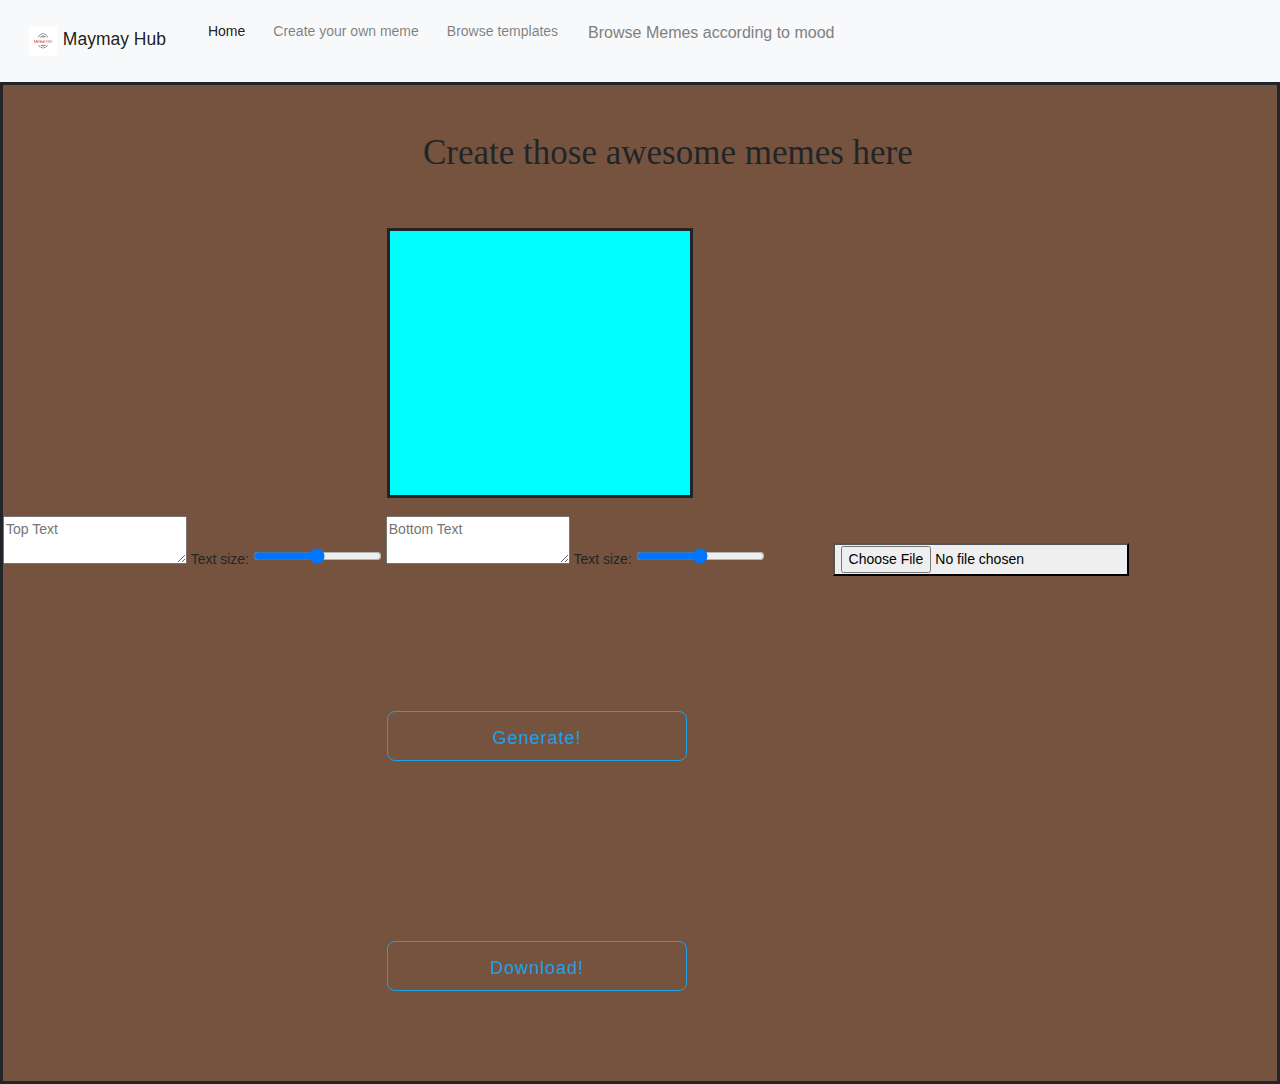
<file: editor.html>
<!DOCTYPE html>
<html lang="en">
    <head>
        <meta charset="utf-8">
        <title>Maymay Hub</title>
        <link rel="stylesheet" href="editor.css">
        <link rel="stylesheet" href="color.css">
        <!-- CSS only -->
        <link rel="stylesheet" href="https://stackpath.bootstrapcdn.com/bootstrap/4.5.2/css/bootstrap.min.css" integrity="sha384-JcKb8q3iqJ61gNV9KGb8thSsNjpSL0n8PARn9HuZOnIxN0hoP+VmmDGMN5t9UJ0Z" crossorigin="anonymous">

        <!-- JS, Popper.js, and jQuery -->
        <script src="https://code.jquery.com/jquery-3.5.1.slim.min.js" integrity="sha384-DfXdz2htPH0lsSSs5nCTpuj/zy4C+OGpamoFVy38MVBnE+IbbVYUew+OrCXaRkfj" crossorigin="anonymous"></script>
        <script src="https://cdn.jsdelivr.net/npm/popper.js@1.16.1/dist/umd/popper.min.js" integrity="sha384-9/reFTGAW83EW2RDu2S0VKaIzap3H66lZH81PoYlFhbGU+6BZp6G7niu735Sk7lN" crossorigin="anonymous"></script>
        <script src="https://stackpath.bootstrapcdn.com/bootstrap/4.5.2/js/bootstrap.min.js" integrity="sha384-B4gt1jrGC7Jh4AgTPSdUtOBvfO8shuf57BaghqFfPlYxofvL8/KUEfYiJOMMV+rV" crossorigin="anonymous"></script>
    </head>
    <body>
      <!-- Code for the navbar -->

<nav class="navbar navbar-expand-lg navbar-light bg-light nav" id="navbar">
 <!-- <a class="navbar-brand" href="#">Navbar</a> -->
 <a class="navbar-brand" href="#">
   <img src="logo.PNG" width="30" height="30" class="d-inline-block align-top" alt="" loading="lazy">
   Maymay Hub
 </a>
 <button class="navbar-toggler" type="button" data-toggle="collapse" data-target="#navbarNavAltMarkup" aria-controls="navbarNavAltMarkup" aria-expanded="false" aria-label="Toggle navigation">
   <span class="navbar-toggler-icon"></span>
 </button>
 <div class="collapse navbar-collapse" id="navbarNavAltMarkup">
   <div class="navbar-nav">
     <a class="nav-link active " href="index.html">Home <span class="sr-only">(current)</span></a>
     <a class="nav-link " href="editor.html">Create your own meme</a>
     <a class="nav-link" href="templates.html">Browse templates</a>
     <div class="subnav">
       <button class="subnavbtn">Browse Memes according to mood <i class="fa fa-caret-down"></i></button>
       <div class="subnav-content">
         <a href="index.html#trendingmemes">Top Memes</a>
         <a href="#popular">Popular</a>
         <a href="#youdoyou">You Do You</a>
         <a href="#happy">Happy</a>
         <a href="#regret">Regret</a>
         <a href="#proud">Proud</a>
         <a href="#love">Love</a>
       </div>
     </div>

</nav>
</div>
</li>
</div>
</div>
</nav>
<!-- Navbar Code ends  -->
<!-- Generator Code -->
<div class="div-generate">

  <h1>Create those awesome memes here</h1>
  <div class="canvas-holder">
  <div class="canvas">
<canvas id="meme-canvas" title="Right click -> &quot;Save image as...&quot;"></canvas>
</div>
</div>
<div class="text">
<div class="form">
            <textarea id="top-text" placeholder="Top Text"></textarea>
            Text size: <input type="range" id="top-text-size-input" min="0.05" max="0.25" value="0.15" step="0.01">
        </div>
        <div class="form">
            <textarea id="bottom-text" placeholder="Bottom Text"></textarea>
            Text size: <input type="range" id="bottom-text-size-input" min="0.05" max="0.25" value="0.15" step="0.01">
        </div>
        <div class="form">
            <button class="image-input"><input type="file" id="image-input" accept="image/*" class="input"></button>
        </div>
        </div>
        <!-- <label for="color-input" id="color-label" style="background-color: red"></label>
        <input type="checkbox" id="color-input" checked></input>

        <div id="color-picker">
          <canvas id="color-block" height="150" width="150"></canvas>
          <canvas id="color-strip" height="150" width="30"></canvas>
        </div> -->
        <div class="div-animate">
            <button id="generate-btn" class="button-animate">Generate! <span></span>   </button>
        </div>
      <a href="#" id="downloader" onclick="download()" download="image.png">
        <div class="div-animate">
          <a id="download" download="image.png">
            <button id="download-btn" class="button-animate" onclick="download()">Download!<span></span>   </button></a>
        </div>
    </div>
  <!-- Modal -->
  <div class="bg-modal">
	<div class="modal-contents">

		<div class="close">+</div>

<h1>THANKS FOR DOWNLOADING!!</h1>
  </div>
    </div>

              <!-- <script src="color.js"></script> -->
        <script src="editor.js"></script>

    </body>
</html>
</file>
<file: index.css>
/* Code to make the navbar stick to the top starts*/
#navbar{
  overflow: hidden;
}
#navbar a {
  float: left;
  display: block;
  text-align: center;
  padding: 14px;
  text-decoration: none;
}
.color{
  height: auto;
  width: auto;
}
.sticky {
  position: fixed;
  top: 0;
  width: 100%;
}
.sticky + .content {
  padding-top: 60px;
}
/* Code to make the navbar stick to the top ends*/

  .subnav {
    float: left;
    overflow:hidden;
  }

  .subnav .subnavbtn {
    font-size: 16px;
    border: none;
    outline: none;
    color: grey;
    padding: 14px 16px;
    background-color: inherit;
    font-family: inherit;
    margin: 0;
  }
 .subnav:hover  {
    background-color: white;
  }

  .subnav-content {
    display: none;
    position:absolute;
    left: 0;
    background-color: #D3D3D3;
    width: 100%;
    z-index: 1;
  }

  .subnav-content a {
    float: left;
    color: #484848;
    text-decoration: none;
  }

  .subnav-content a:hover {
    background-color: #eee;
    color: black;
  }

  .subnav:hover .subnav-content {
    display: block;
  }

/* Styling the body */
.header {
    background-color: #f1f1f1;
  padding: 30px;
  text-align: center;

}

/* Animating the Create awesomeness button */
.div-animate{
  margin: 0;
  padding:0;
  box-sizing: border-box;
  font-family: sans-serif;


}
.button-animate{
  cursor: pointer;
  width: 300px;
  height: 50px;
  line-height: 50px;
  font-size: 18px;
  letter-spacing: 1px;
  margin : 60px;
  border: 0;
  outline: 0;
  border-radius: 8px;
  background: transparent;
  overflow: hidden;
  transition: .8s;


}
.button-animate:nth-child(1){
  color: #1ea0eb;
  border:1px solid;
}
.button-animate:nth-child(2){
  color: #ee4a22;
  border: 1px solid;
}
.button-animate:nth-child(1):hover{
  background: #1ea0eb;
  color: #222121;
}
.button-animate:nth-child(2):hover{
  background: #ee4a22;
  color: #222121;
}
.button-animate span{
  display: flex;
  width: 100px;
  height: 10px;
  background: #e5e5e5;
  fliter: blur(8px);
  transform: : rotate(110deg) translateX(-80px) translateY(100px);
  transition: .4s;
}
.button-animate:hover span {
  transform: rotate(110deg) translateX(-80px) translateY(-240px);
}
/* create awesomeness button ends */

/* Trending memes */
@import url('https://fonts.googleapis.com/css2?family=Noto+Sans:ital,wght@0,400;0,700;1,400;1,700&display=swap');
.div-card-bg{
  background: #d6ffdd;
}
.div-card-b1{
  background:#FFD6F8;
}.div-card-bg2{
  background: #91B3DD;
}.div-card-bg3{
  background: #91DDB6;
}.div-card-bg4{
  background: #95A4DE;
}
.div-card {
    margin: 3rem;
    border: 0;
    padding: 0;
    font-family: 'Noto Sans', sans-serif;
    display: inline-flex;
}
.card-row {
    width: 100%;
    height: 50vh;
    align-items: center;
    justify-content: center;
}
.card {
    position: relative;
    height: 350px;
    width: 240px;
    background: #fff;
    border-radius: 10px;
    overflow: hidden;
    transition: 0.4s all ease-in-out;
    z-index: 1;
    overflow: hidden;
    box-shadow: 5px 4px 15px rgba(196, 196, 196, .4);
    cursor: pointer;
}
.card-image {
    position: absolute;
    top: 0;
    height: 240px;
    width: 100%;
    object-fit: cover;
    z-index: -1;
    transition: 0.4s all ease-in-out;
}
.card-footer {
    position: absolute;
    width: 100%;
    bottom: 0;
    box-sizing: border-box;
    padding: 0 20px 23px;
}
.card-title {
    font-size: 18px;
    line-height: 21px;
    margin-top: 5px;
    margin-bottom: 1px;
}
.card-text {
    font-size: 14px;
    letter-spacing: 0.1em;
    font-weight: 400;
    color: #000000;
}
.card-text:last-child {
    letter-spacing: unset;
}
.card:hover {
    width: 260px;
    height: 380px;
    transition: 0.4s all cubic-bezier(0.28, 0.01, 0.3, 1.02) 0.2s;
    margin-left: 40px;
    margin-right: 40px;
    box-shadow: 20px 25px 30px rgba(0, 0, 0, 0.25);
}
.card:hover img{
    transition: all 0.3s;
    transform: scale(1.4);
}
.div-footer{
  background-color: #BE67E0;
  padding: 30px;
  text-align: center;
  font-weight: 200;
}
.card:hover .card-image {
    transition: 0.4s all cubic-bezier(0.28, 0.01, 0.3, 1.02) 0.2s;
    height: 100%;
    opacity: 0.3;
/* Footer */
</file>
<file: editor.css>
:root {
    font-family: Helvetica;
    font-size: 14px;
}

* {
    font: inherit;
}


/* Code to make the navbar stick to the top starts*/

#navbar a {
  float: left;
  display: block;
  text-align: center;
  padding: 14px;
  text-decoration: none;
}

.content {
  padding: 16px;
}

.sticky {
  position: fixed;
  top: 0;
  width: 100%;
}
.sticky + .content {
  padding-top: 60px;
}
/* Code to make the navbar stick to the top ends*/
.nav{
  margin-bottom: 50px;
}
/* Code for the subnav */
  .subnav {
    float: left;
    overflow: hidden;
  }

  /* Subnav button */
  .subnav .subnavbtn {
    font-size: 16px;
    border: none;
    outline: none;
    color: grey;
    padding: 14px 16px;
    background-color: inherit;
    font-family: inherit;
    margin: 0;
    padding-bottom: 30px;
  }
 .subnav:hover  {
    background-color: white;
  }

  .subnav-content {
    display: none;
    position:absolute;
    left: 0;
    background-color: #D3D3D3;
    width: 100%;
    z-index: 1;
  }

  .subnav-content a {
    float: left;
    color: #484848;
    text-decoration: none;
  }

  .subnav-content a:hover {
    background-color: #eee;
    color: black;
  }

  .subnav:hover .subnav-content {
    display: block;
  }
/* Generator Code */
h1{
  align-items: center;
  padding: 5.2vh 4vw;
  font-family: fantasy;
  padding-left: 30rem;

}

.div-generate{
  border: solid;
  background: #76533E;
  min-height: 90vh;
}
/* Canvas */
#meme-canvas {
    min-width: 300px;
    max-width: 60vw;
    max-height: 60vh;
    align-items: center;
}
.canvas{
  border: solid
  display: inline-block;
  box-sizing: border-box;
  align-items: center;
}

.canvas-holder{
  min-height: 30vh;
  height: auto;
  width: auto;
  display: inline-block;
  margin-left: 30vw;
  border: solid;
  box-sizing: border-box;
  background: cyan;
  justify-content: center;
  align-items: center;

}
.form{
  display: inline;
  position: static;
  align-items: baseline;
  align-self: baseline;
  margin-left: 0;

}
.text{
  display: block;
}
/* Designing the buttons */
.div-animate{
  margin:  0 ;
  padding:10vh 10vw;
  box-sizing: border-box;
  font-family: sans-serif;
  display: flex;
}
.image-input{
  display: inline-block;
  align-items: center;
  margin: 5vh 5vw ;
  cursor: pointer;
}
.input{
  cursor: pointer;
  width: 280px;
}
.button-animate{
  cursor: pointer;
  width: 300px;
  height: 50px;
  line-height: 50px;
  font-size: 18px;
  letter-spacing: 1px;
  margin : 60px;
  border: 0;
  outline: 0;
  border-radius: 8px;
  background: transparent;
  overflow: hidden;
  transition: .8s;
  margin: 0 20vw;


}
.button-animate:nth-child(1){
  color: #1ea0eb;
  border:1px solid;
}
.button-animate:nth-child(1):hover{
  background: #1ea0eb;
  color: #222121;
}

.button-animate span{
  display: flex;
  width: 100px;
  height: 10px;
  background: #e5e5e5;
  fliter: blur(8px);
  transform: : rotate(110deg) translateX(-80px) translateY(100px);
  transition: .4s;
}
.button-animate:hover span {
  transform: rotate(110deg) translateX(-80px) translateY(-240px);
}
/* Modal */
.bg-modal{
  width: 400px;
  height: 500px;
  background-color: rgba(0, 0, 0, 0.8);
	width: 80%;
	height: 100%;
	position: absolute;
	top: 0;
	display: none;
	justify-content: center;
	align-items: center;
  padding-right: 5rem;
}
.modal-contents{
  height: 300px;
  width: 80vw;
  background-color: white;
  text-align: center;
  padding: 20px;
  position: relative;
  border-radius: 4px;
}
.close {
	position: absolute;
	top: 0;
	right: 10px;
	font-size: 42px;
	color: #333;
	transform: rotate(45deg);
	cursor: pointer;
	&:hover {
		color: #666;
	}
/* templates */
.templates{
  background: #3E6176;
  width: auto;
  height: auto;
}
.card-deck{
  margin-bottom: 10rem;
    max-width: 50vw;
}
</file>
<file: color.css>
/* color picker */
@import url(https://fonts.googleapis.com/css?family=Open+Sans);
body {
  margin: 0;
  padding: 0;
  background-color: #e6e6e6;
}
h2 {
  background-color: #dbdbdb;
  margin: 0;
  margin-bottom: 15px;
  padding: 10px;
  font-family: 'Open Sans';
}
#color-input {
  display: none;
}
#color-label {
  margin-left: 15px;
  position: absolute;
  height: 30px;
  width: 50px;
}
#color-input:checked ~ #color-picker {
  opacity: 1;
}
#color-picker {
  position: absolute;
  left: 70px;
  background-color: white;
  height: 150px;
  width: 185px;
  border: solid 1px #ccc;
  opacity: 0;
  padding: 5px;
}
canvas:hover {
  cursor: crosshair;
}
</file>
